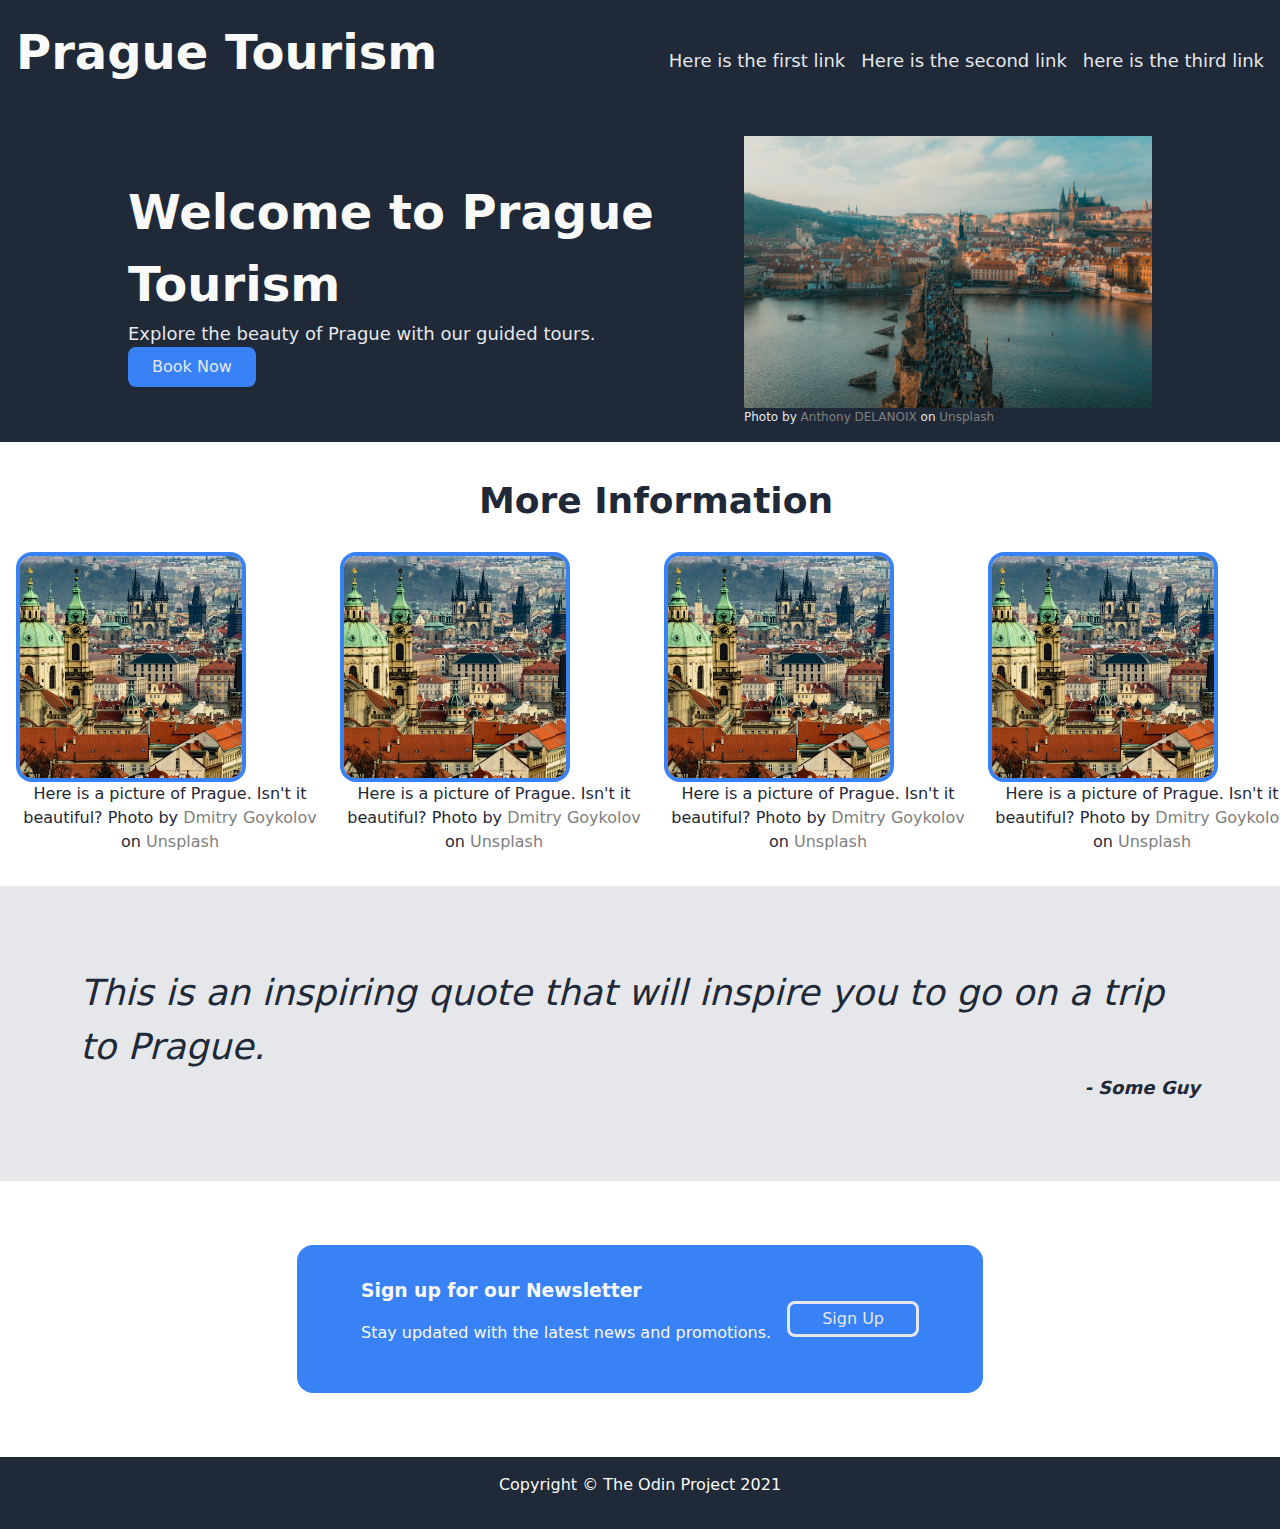
<file: landing-page/index.html>
<!DOCTYPE html>
<html lang="en">
  <head>
    <meta charset="UTF-8" />
    <meta name="viewport" content="width=device-width, initial-scale=1.0" />
    <title>Prague Tourism</title>
    <link rel="stylesheet" href="./style.css" />
  </head>
  <body>
    <header>
      <nav>
        <div class="logo">
          <h1>Prague Tourism</h1>
        </div>
        <ul class="nav-links">
          <li><a href="#">Here is the first link</a></li>
          <li><a href="#">Here is the second link</a></li>
          <li><a href="#">here is the third link</a></li>
        </ul>
      </nav>
    </header>
    <main>
      <section class="hero">
        <div class="hero-content">
          <h1>Welcome to Prague Tourism</h1>
          <p>Explore the beauty of Prague with our guided tours.</p>
          <button class="btn">Book Now</button>
        </div>
        <div class="hero-image">
          <img src="./images/prague-bridge.jpg" alt="Prague Bridge" />
          <p>
            Photo by
            <a
              href="https://unsplash.com/@anthonydelanoix?utm_content=creditCopyText&utm_medium=referral&utm_source=unsplash"
              >Anthony DELANOIX</a
            >
            on
            <a
              href="https://unsplash.com/photos/people-walking-on-bridge-aDxmYZtYj7g?utm_content=creditCopyText&utm_medium=referral&utm_source=unsplash"
              >Unsplash</a
            >
          </p>
        </div>
      </section>

      <section class="more-info">
        <h2>More Information</h2>
        <div class="info-cards">
          <div class="card">
            <img
              class="card-image"
              src="./images/prague-view.jpg"
              alt="Image of a view of old buildings in Prague."
            />
            <p class="card-text">
              Here is a picture of Prague. Isn't it beautiful? Photo by
              <a
                href="https://unsplash.com/@dmitrypraguephotos?utm_content=creditCopyText&utm_medium=referral&utm_source=unsplash"
                >Dmitry Goykolov</a
              >
              on
              <a
                href="https://unsplash.com/photos/multicolored-city-skyline-at-daytime-X8Vo9rGVPS8?utm_content=creditCopyText&utm_medium=referral&utm_source=unsplash"
                >Unsplash</a
              >
            </p>
          </div>
          <div class="card">
            <img
              class="card-image"
              src="./images/prague-view.jpg"
              alt="Image of a view of old buildings in Prague."
            />
            <p class="card-text">
              Here is a picture of Prague. Isn't it beautiful? Photo by
              <a
                href="https://unsplash.com/@dmitrypraguephotos?utm_content=creditCopyText&utm_medium=referral&utm_source=unsplash"
                >Dmitry Goykolov</a
              >
              on
              <a
                href="https://unsplash.com/photos/multicolored-city-skyline-at-daytime-X8Vo9rGVPS8?utm_content=creditCopyText&utm_medium=referral&utm_source=unsplash"
                >Unsplash</a
              >
            </p>
          </div>
          <div class="card">
            <img
              class="card-image"
              src="./images/prague-view.jpg"
              alt="Image of a view of old buildings in Prague."
            />
            <p class="card-text">
              Here is a picture of Prague. Isn't it beautiful? Photo by
              <a
                href="https://unsplash.com/@dmitrypraguephotos?utm_content=creditCopyText&utm_medium=referral&utm_source=unsplash"
                >Dmitry Goykolov</a
              >
              on
              <a
                href="https://unsplash.com/photos/multicolored-city-skyline-at-daytime-X8Vo9rGVPS8?utm_content=creditCopyText&utm_medium=referral&utm_source=unsplash"
                >Unsplash</a
              >
            </p>
          </div>
          <div class="card">
            <img
              class="card-image"
              src="./images/prague-view.jpg"
              alt="Image of a view of old buildings in Prague."
            />
            <p class="card-text">
              Here is a picture of Prague. Isn't it beautiful? Photo by
              <a
                href="https://unsplash.com/@dmitrypraguephotos?utm_content=creditCopyText&utm_medium=referral&utm_source=unsplash"
                >Dmitry Goykolov</a
              >
              on
              <a
                href="https://unsplash.com/photos/multicolored-city-skyline-at-daytime-X8Vo9rGVPS8?utm_content=creditCopyText&utm_medium=referral&utm_source=unsplash"
                >Unsplash</a
              >
            </p>
          </div>
        </div>
      </section>

      <section class="quote">
        <blockquote>
          <p>
            This is an inspiring quote that will inspire you to go on a trip to
            Prague.
          </p>
          <cite>- Some Guy</cite>
        </blockquote>
      </section>

      <section class="newsletter">
        <div class="action-card">
          <div class="action-content">
            <h3>Sign up for our Newsletter</h3>
            <p>Stay updated with the latest news and promotions.</p>
          </div>
          <button class="btn">Sign Up</button>
        </div>
      </section>
    </main>
    <footer>
      <div class="footer-content">
        <p>Copyright &copy; The Odin Project 2021</p>
      </div>
    </footer>
  </body>
</html>
</file>
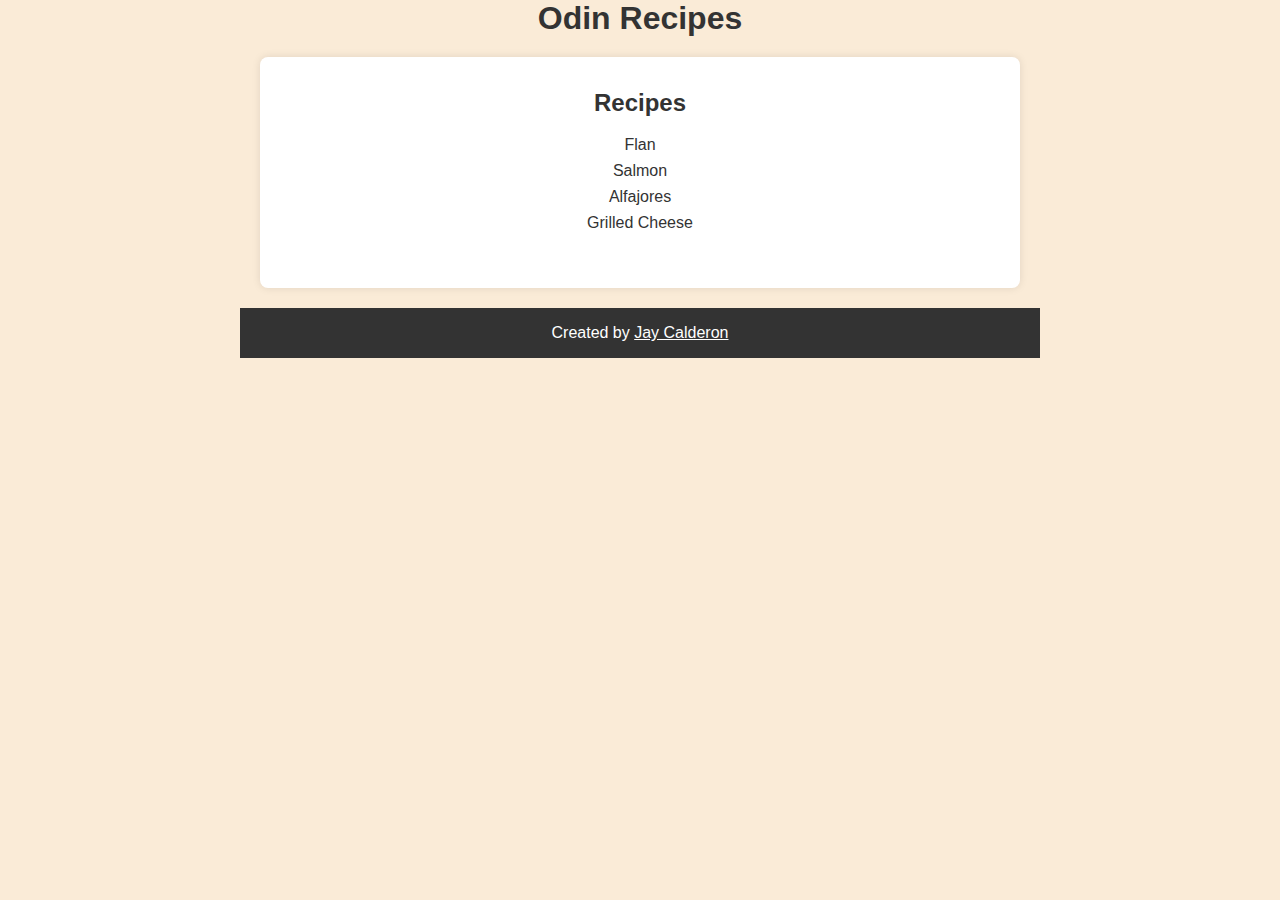
<file: odin-recipes/index.html>
<!DOCTYPE html>
<html lang="en">
  <head>
    <meta charset="UTF-8" />
    <meta name="viewport" content="width=device-width, initial-scale=1.0" />
    <title>Odin Recipes by Jay Calderon</title>
    <link rel="stylesheet" href="style.css" />
  </head>
  <body>
    <main>
      <header>
        <a href="/"><h1>Odin Recipes</h1></a>
      </header>
      <section>
        <h2>Recipes</h2>
        <ul>
          <li><a href="recipes/flan.html">Flan</a></li>
          <li><a href="recipes/salmon.html">Salmon</a></li>
          <li><a href="recipes/alfajores.html">Alfajores</a></li>
          <li><a href="recipes/grilled-cheese.html">Grilled Cheese</a></li>
        </ul>
      </section>
      <footer>
        <p>Created by <a href="https://jaycalderon.ca/">Jay Calderon</a></p>
      </footer>
    </main>
  </body>
</html>
</file>
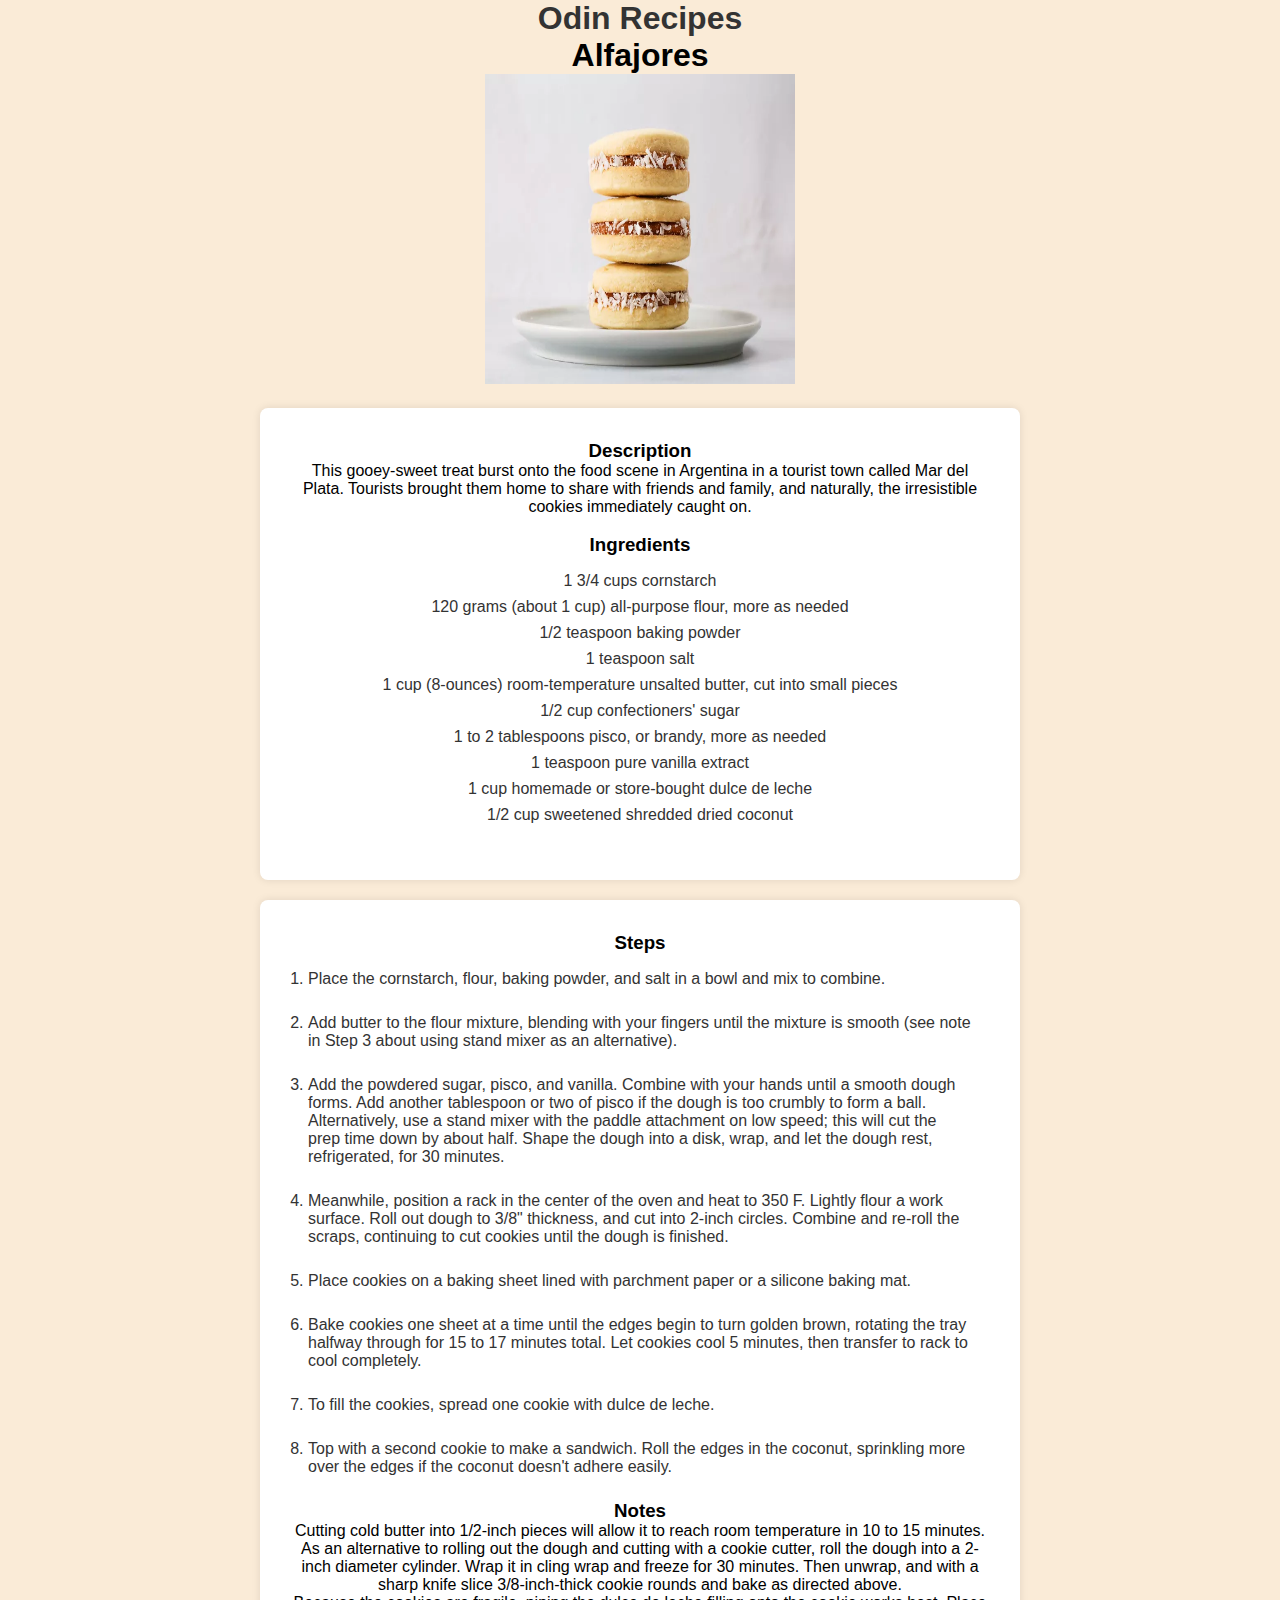
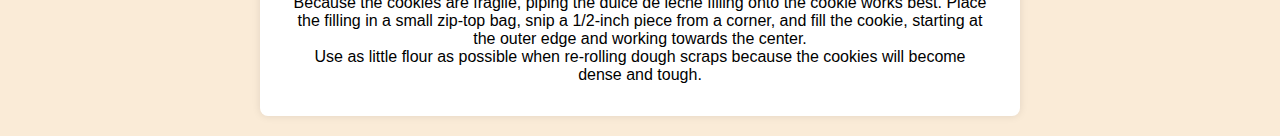
<file: odin-recipes/recipes/alfajores.html>
<!DOCTYPE html>
<html lang="en">
  <head>
    <meta charset="UTF-8" />
    <meta name="viewport" content="width=device-width, initial-scale=1.0" />
    <title>Alfajores Recipe</title>
    <link rel="stylesheet" href="../style.css" />
  </head>
  <body>
    <main>
      <nav>
        <a href="/"><h1>Odin Recipes</h1></a>
      </nav>
      <header>
        <h1>Alfajores</h1>
        <img
          src="../images/alfajores.webp"
          alt="An image of Argentinian alfajores"
          width="310"
          height="310"
        />
      </header>
      <section>
        <h3>Description</h3>
        <p>
          This gooey-sweet treat burst onto the food scene in Argentina in a
          tourist town called Mar del Plata. Tourists brought them home to share
          with friends and family, and naturally, the irresistible cookies
          immediately caught on.
        </p>
        <br />
        <h3>Ingredients</h3>
        <ul>
          <li>1 3/4 cups cornstarch</li>
          <li>120 grams (about 1 cup) all-purpose flour, more as needed</li>
          <li>1/2 teaspoon baking powder</li>
          <li>1 teaspoon salt</li>
          <li>
            1 cup (8-ounces) room-temperature unsalted butter, cut into small
            pieces
          </li>
          <li>1/2 cup confectioners' sugar</li>
          <li>1 to 2 tablespoons pisco, or brandy, more as needed</li>
          <li>1 teaspoon pure vanilla extract</li>
          <li>1 cup homemade or store-bought dulce de leche</li>
          <li>1/2 cup sweetened shredded dried coconut</li>
        </ul>
      </section>
      <section>
        <h3>Steps</h3>
        <ol>
          <li>
            Place the cornstarch, flour, baking powder, and salt in a bowl and
            mix to combine.
          </li>
          <br />
          <li>
            Add butter to the flour mixture, blending with your fingers until
            the mixture is smooth (see note in Step 3 about using stand mixer as
            an alternative).
          </li>
          <br />
          <li>
            Add the powdered sugar, pisco, and vanilla. Combine with your hands
            until a smooth dough forms. Add another tablespoon or two of pisco
            if the dough is too crumbly to form a ball. Alternatively, use a
            stand mixer with the paddle attachment on low speed; this will cut
            the prep time down by about half. Shape the dough into a disk, wrap,
            and let the dough rest, refrigerated, for 30 minutes.
          </li>
          <br />
          <li>
            Meanwhile, position a rack in the center of the oven and heat to 350
            F. Lightly flour a work surface. Roll out dough to 3/8" thickness,
            and cut into 2-inch circles. Combine and re-roll the scraps,
            continuing to cut cookies until the dough is finished.
          </li>
          <br />
          <li>
            Place cookies on a baking sheet lined with parchment paper or a
            silicone baking mat.
          </li>
          <br />
          <li>
            Bake cookies one sheet at a time until the edges begin to turn
            golden brown, rotating the tray halfway through for 15 to 17 minutes
            total. Let cookies cool 5 minutes, then transfer to rack to cool
            completely.
          </li>
          <br />
          <li>To fill the cookies, spread one cookie with dulce de leche.</li>
          <br />
          <li>
            Top with a second cookie to make a sandwich. Roll the edges in the
            coconut, sprinkling more over the edges if the coconut doesn't
            adhere easily.
          </li>
        </ol>
        <h3>Notes</h3>
        <p>
          Cutting cold butter into 1/2-inch pieces will allow it to reach room
          temperature in 10 to 15 minutes.
          <br />
          As an alternative to rolling out the dough and cutting with a cookie
          cutter, roll the dough into a 2-inch diameter cylinder. Wrap it in
          cling wrap and freeze for 30 minutes. Then unwrap, and with a sharp
          knife slice 3/8-inch-thick cookie rounds and bake as directed above.
          <br />
          Because the cookies are fragile, piping the dulce de leche filling
          onto the cookie works best. Place the filling in a small zip-top bag,
          snip a 1/2-inch piece from a corner, and fill the cookie, starting at
          the outer edge and working towards the center.
          <br />
          Use as little flour as possible when re-rolling dough scraps because
          the cookies will become dense and tough.
        </p>
      </section>
    </main>
  </body>
</html>
</file>
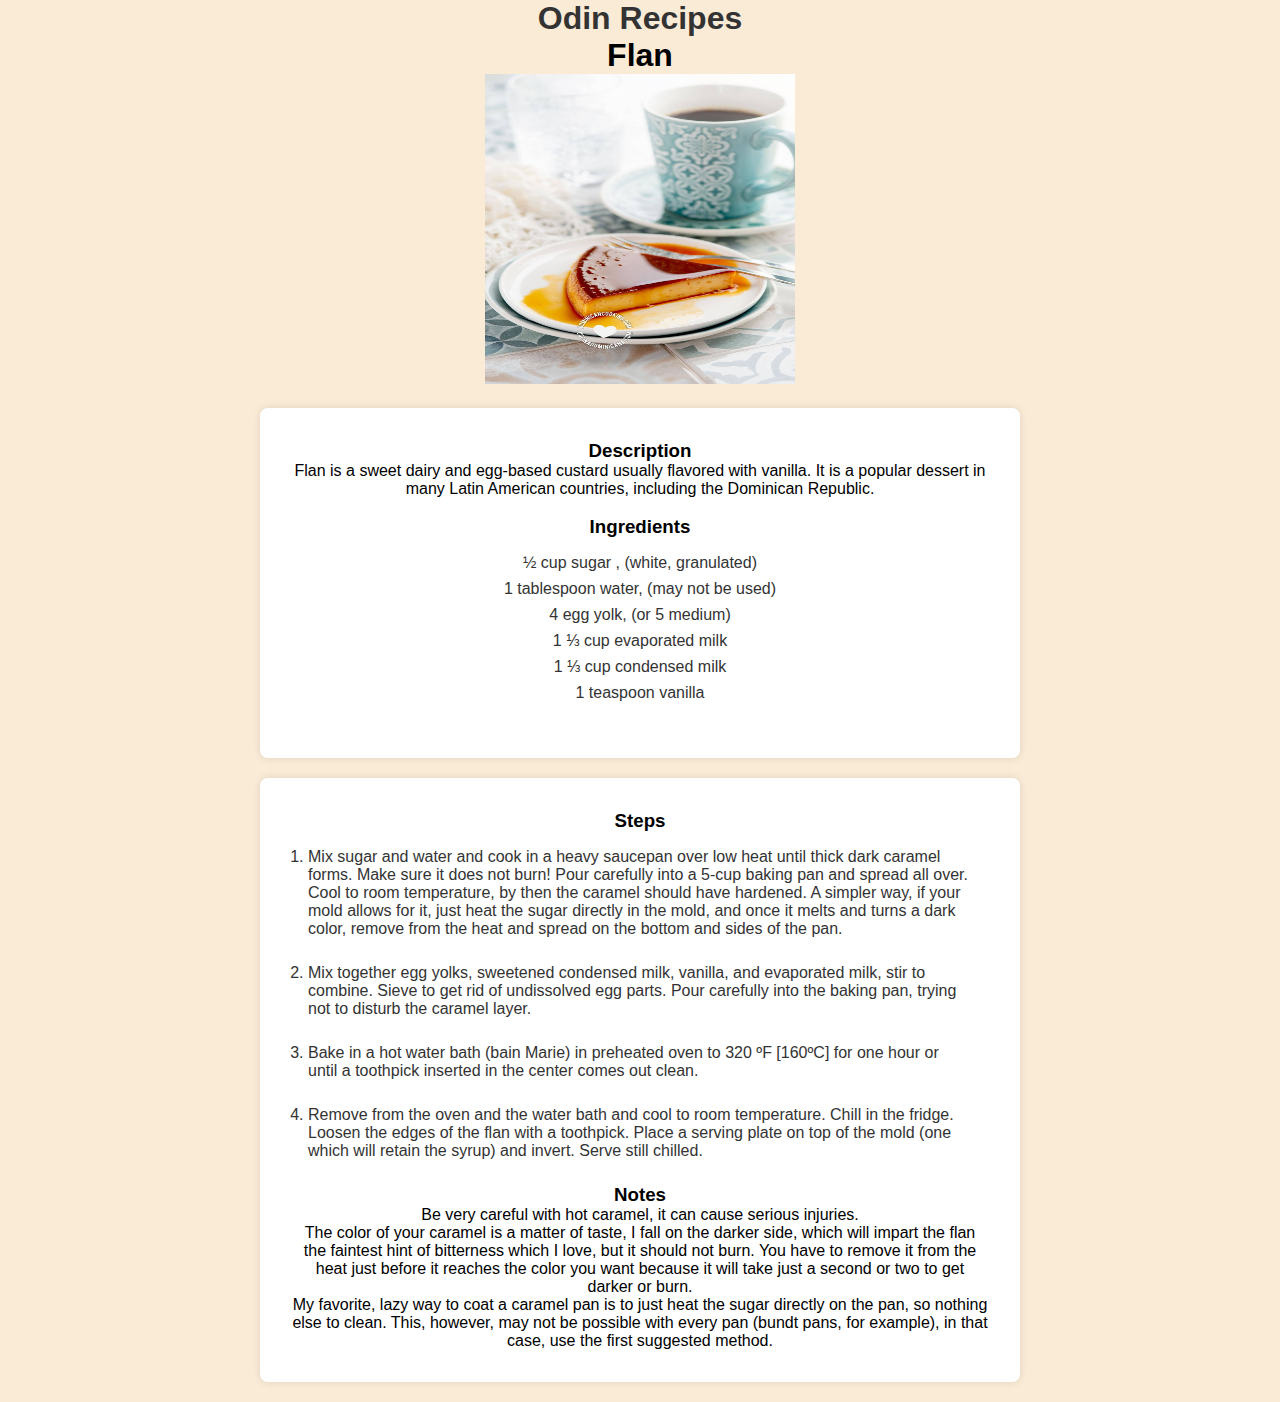
<file: odin-recipes/recipes/flan.html>
<!DOCTYPE html>
<html lang="en">
  <head>
    <meta charset="UTF-8" />
    <meta name="viewport" content="width=device-width, initial-scale=1.0" />
    <title>Flan Recipe</title>
    <link rel="stylesheet" href="../style.css" />
  </head>
  <body>
    <main>
      <nav>
        <a href="/"><h1>Odin Recipes</h1></a>
      </nav>
      <header>
        <h1>Flan</h1>
        <img
          src="../images/dominican-flan.jpg"
          alt="An image of Dominican flan"
          width="310"
          height="310"
        />
      </header>
      <section>
        <h3>Description</h3>
        <p>
          Flan is a sweet dairy and egg-based custard usually flavored with
          vanilla. It is a popular dessert in many Latin American countries,
          including the Dominican Republic.
        </p>
        <br />
        <h3>Ingredients</h3>
        <ul>
          <li>½ cup sugar , (white, granulated)</li>
          <li>1 tablespoon water, (may not be used)</li>
          <li>4 egg yolk, (or 5 medium)</li>
          <li>1 ⅓ cup evaporated milk</li>
          <li>1 ⅓ cup condensed milk</li>
          <li>1 teaspoon vanilla</li>
        </ul>
      </section>
      <section>
        <h3>Steps</h3>
        <ol>
          <li>
            Mix sugar and water and cook in a heavy saucepan over low heat until
            thick dark caramel forms. Make sure it does not burn! Pour carefully
            into a 5-cup baking pan and spread all over. Cool to room
            temperature, by then the caramel should have hardened. A simpler
            way, if your mold allows for it, just heat the sugar directly in the
            mold, and once it melts and turns a dark color, remove from the heat
            and spread on the bottom and sides of the pan.
          </li>
          <br />
          <li>
            Mix together egg yolks, sweetened condensed milk, vanilla, and
            evaporated milk, stir to combine. Sieve to get rid of undissolved
            egg parts. Pour carefully into the baking pan, trying not to disturb
            the caramel layer.
          </li>
          <br />
          <li>
            Bake in a hot water bath (bain Marie) in preheated oven to 320 ºF
            [160ºC] for one hour or until a toothpick inserted in the center
            comes out clean.
          </li>
          <br />
          <li>
            Remove from the oven and the water bath and cool to room
            temperature. Chill in the fridge. Loosen the edges of the flan with
            a toothpick. Place a serving plate on top of the mold (one which
            will retain the syrup) and invert. Serve still chilled.
          </li>
        </ol>
        <h3>Notes</h3>
        <p>
          Be very careful with hot caramel, it can cause serious injuries.
          <br />
          The color of your caramel is a matter of taste, I fall on the darker
          side, which will impart the flan the faintest hint of bitterness which
          I love, but it should not burn. You have to remove it from the heat
          just before it reaches the color you want because it will take just a
          second or two to get darker or burn.
          <br />
          My favorite, lazy way to coat a caramel pan is to just heat the sugar
          directly on the pan, so nothing else to clean. This, however, may not
          be possible with every pan (bundt pans, for example), in that case,
          use the first suggested method.
        </p>
      </section>
    </main>
  </body>
</html>
</file>
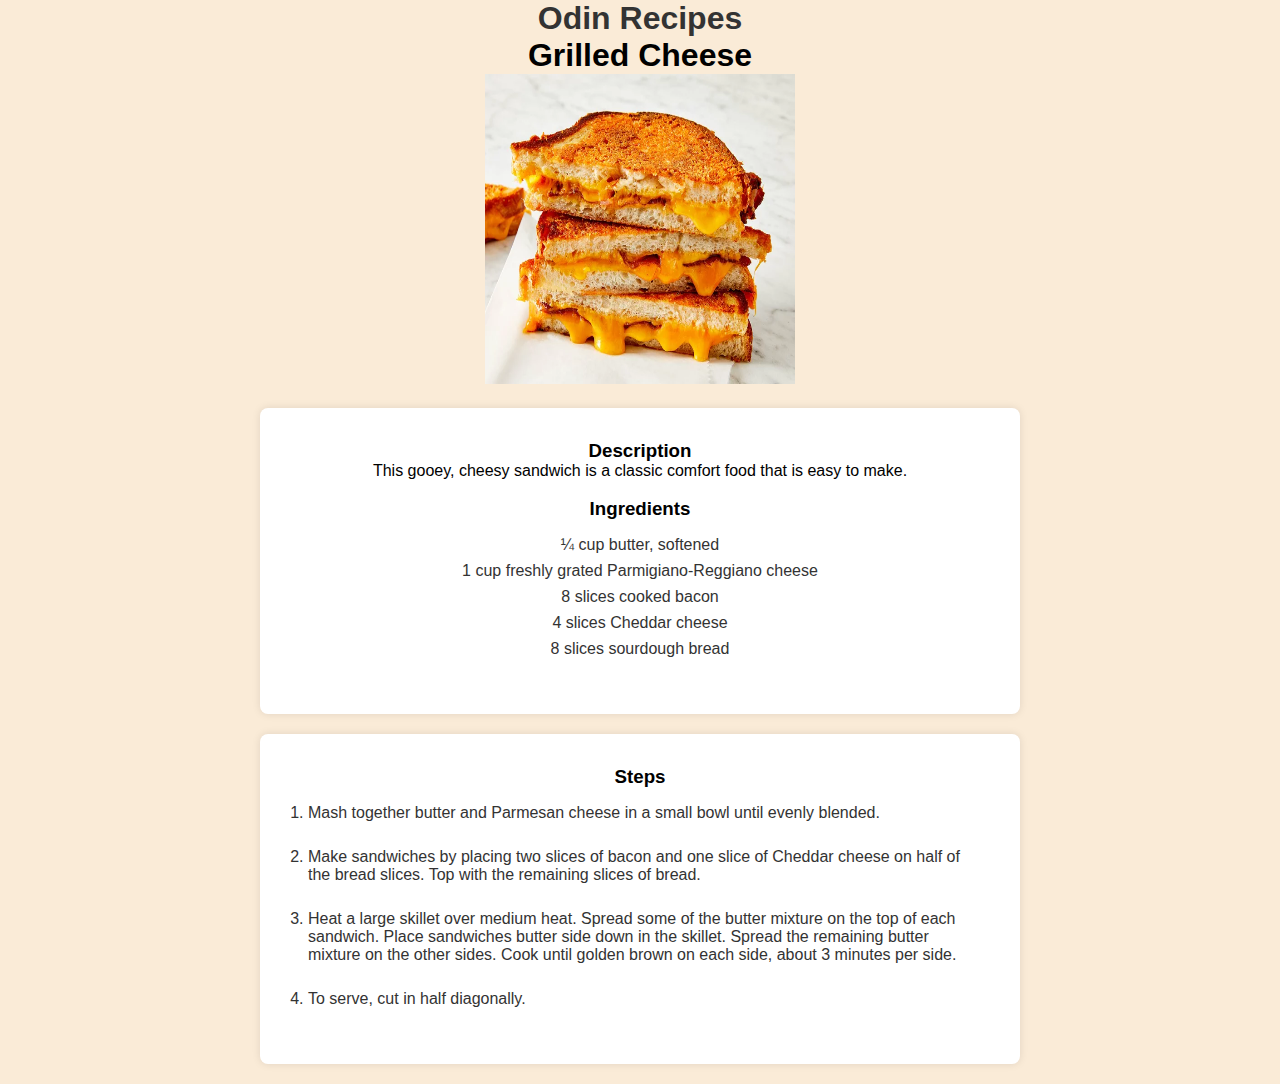
<file: odin-recipes/recipes/grilled-cheese.html>
<!DOCTYPE html>
<html lang="en">
  <head>
    <meta charset="UTF-8" />
    <meta name="viewport" content="width=device-width, initial-scale=1.0" />
    <title>Grilled Cheese Recipe</title>
    <link rel="stylesheet" href="../style.css" />
  </head>
  <body>
    <main>
      <nav>
        <a href="/"><h1>Odin Recipes</h1></a>
      </nav>
      <header>
        <h1>Grilled Cheese</h1>
        <img
          src="../images/grilled-cheese.webp"
          alt="An image of a grilled cheese sandwich"
          width="310"
          height="310"
        />
      </header>
      <section>
        <h3>Description</h3>
        <p>
          This gooey, cheesy sandwich is a classic comfort food that is easy to
          make.
        </p>
        <br />
        <h3>Ingredients</h3>
        <ul>
          <li>¼ cup butter, softened</li>
          <li>1 cup freshly grated Parmigiano-Reggiano cheese</li>
          <li>8 slices cooked bacon</li>
          <li>4 slices Cheddar cheese</li>
          <li>8 slices sourdough bread</li>
        </ul>
      </section>
      <section>
        <h3>Steps</h3>
        <ol>
          <li>
            Mash together butter and Parmesan cheese in a small bowl until
            evenly blended.
          </li>
          <br />
          <li>
            Make sandwiches by placing two slices of bacon and one slice of
            Cheddar cheese on half of the bread slices. Top with the remaining
            slices of bread.
          </li>
          <br />
          <li>
            Heat a large skillet over medium heat. Spread some of the butter
            mixture on the top of each sandwich. Place sandwiches butter side
            down in the skillet. Spread the remaining butter mixture on the
            other sides. Cook until golden brown on each side, about 3 minutes
            per side.
          </li>
          <br />
          <li>To serve, cut in half diagonally.</li>
        </ol>
      </section>
    </main>
  </body>
</html>
</file>
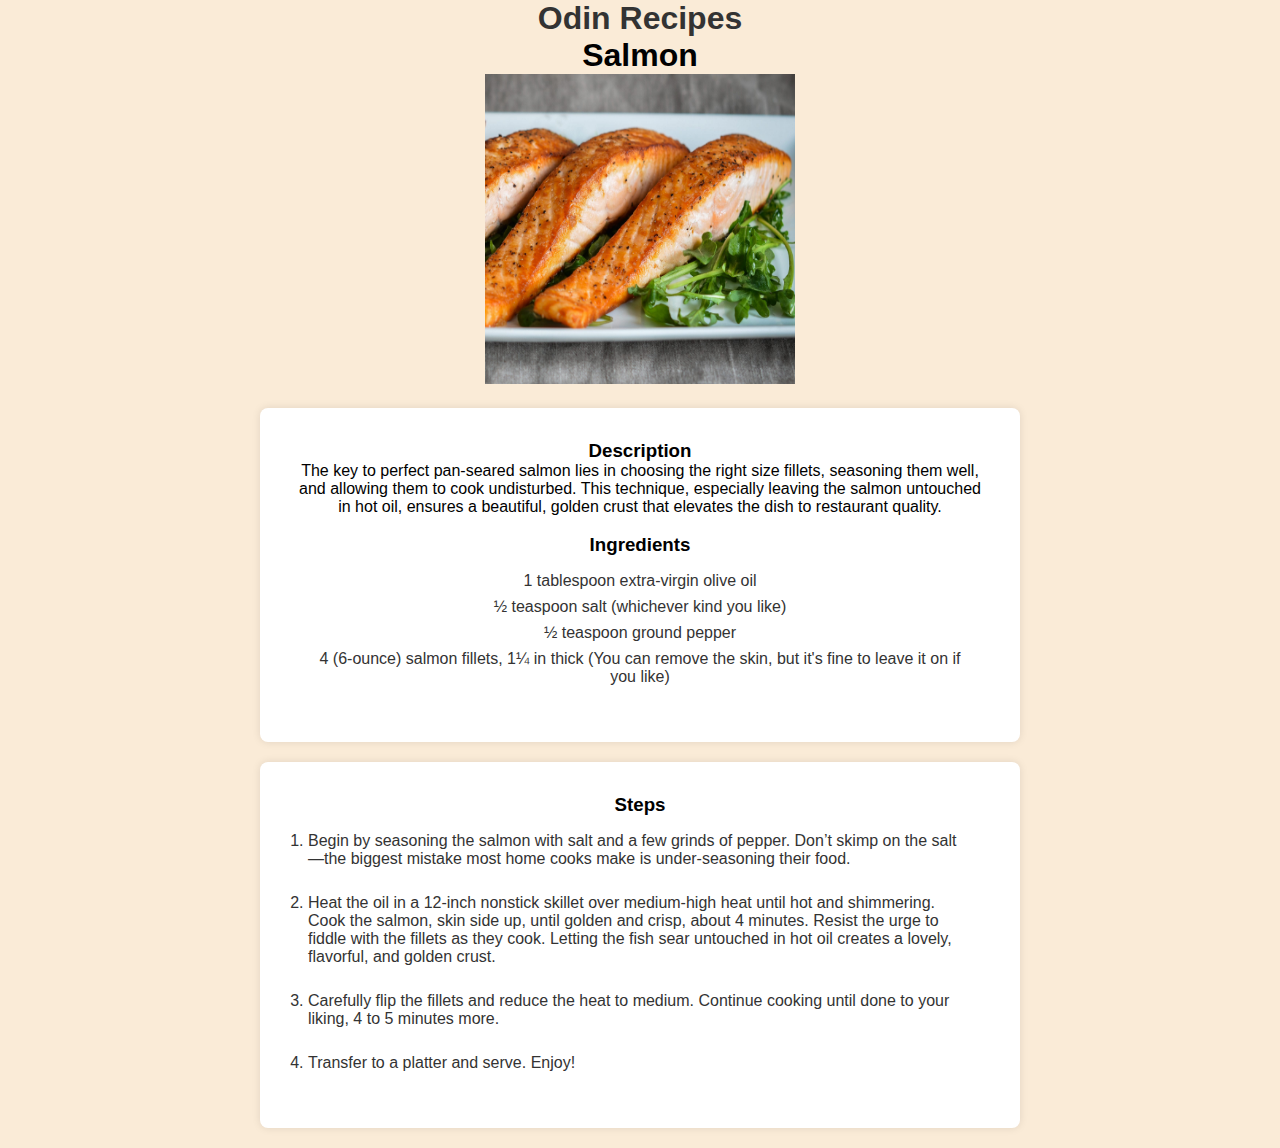
<file: odin-recipes/recipes/salmon.html>
<!DOCTYPE html>
<html lang="en">
  <head>
    <meta charset="UTF-8" />
    <meta name="viewport" content="width=device-width, initial-scale=1.0" />
    <title>Salmon Recipe</title>
    <link rel="stylesheet" href="../style.css" />
  </head>
  <body>
    <main>
      <nav>
        <a href="/"><h1>Odin Recipes</h1></a>
      </nav>
      <header>
        <h1>Salmon</h1>
        <img
          src="../images/pan-seared-salmon.jpg"
          alt="An image of pan seared salmon"
          width="310"
          height="310"
        />
      </header>
      <section>
        <h3>Description</h3>
        <p>
          The key to perfect pan-seared salmon lies in choosing the right size
          fillets, seasoning them well, and allowing them to cook undisturbed.
          This technique, especially leaving the salmon untouched in hot oil,
          ensures a beautiful, golden crust that elevates the dish to restaurant
          quality.
        </p>
        <br />
        <h3>Ingredients</h3>
        <ul>
          <li>1 tablespoon extra-virgin olive oil</li>
          <li>½ teaspoon salt (whichever kind you like)</li>
          <li>½ teaspoon ground pepper</li>
          <li>
            4 (6-ounce) salmon fillets, 1¼ in thick (You can remove the skin,
            but it's fine to leave it on if you like)
          </li>
        </ul>
      </section>
      <section>
        <h3>Steps</h3>
        <ol>
          <li>
            Begin by seasoning the salmon with salt and a few grinds of pepper.
            Don’t skimp on the salt—the biggest mistake most home cooks make is
            under-seasoning their food.
          </li>
          <br />
          <li>
            Heat the oil in a 12-inch nonstick skillet over medium-high heat
            until hot and shimmering. Cook the salmon, skin side up, until
            golden and crisp, about 4 minutes. Resist the urge to fiddle with
            the fillets as they cook. Letting the fish sear untouched in hot oil
            creates a lovely, flavorful, and golden crust.
          </li>
          <br />
          <li>
            Carefully flip the fillets and reduce the heat to medium. Continue
            cooking until done to your liking, 4 to 5 minutes more.
          </li>
          <br />
          <li>Transfer to a platter and serve. Enjoy!</li>
        </ol>
      </section>
    </main>
  </body>
</html>
</file>
<file: landing-page/style.css>
/* ------------------ CSS Variables -------------- */
:root {
  /* Colours */
  --dark-background-colour: #1f2937;
  --main-text-colour: #f9faf8;
  --secondary-text-colour: #e5e7eb;
  --dark-text-colour: #1f2937;
  --action-colour: #3882f6;
  --secondary-background-colour: #e5e7eb;
}

/* --------------------- CSS Reset ------------------------------ */

/* Box sizing rules */
*,
*::before,
*::after {
  box-sizing: border-box;
}

/* Set core root defaults */
html {
  color: var(--main-text-colour);
  font-family: "Roboto", system-ui, -apple-system, BlinkMacSystemFont,
    "Segoe UI", Oxygen, Ubuntu, Cantarell, "Open Sans", "Helvetica Neue",
    sans-serif;
  line-height: 1.5;
}

html:focus-within {
  scroll-behavior: smooth;
}

/* Set core body defaults */
body {
  min-height: 100vh;
  text-rendering: optimizeSpeed;
  margin: 0;
  display: grid;
  grid-template-rows: auto auto 1fr auto;
}

/* Update default margin */
h1,
h2,
h3,
h4,
h5,
h6,
p,
figure,
blockquote,
ol,
ul,
dl,
dd {
  margin: 0 0 1rem;
}

/* Remove list styles on ul, ol elements with a list role, which suggests default styling will be removed */
ul[role="list"],
ol[role="list"] {
  list-style: none;
  padding: 0;
  margin: 0;
}

/* A elements that don't have a class get default styles */
a {
  text-decoration-skip-ink: auto;
  color: grey;
  transition: background-color 0.2s, color 0.2s;
  text-decoration: none;
}

a:hover,
a:focus-visible {
  color: grey;
}

/* Make images easier to work with */
img,
picture,
svg {
  max-width: 100%;
  display: block;
}

svg {
  fill: currentColor;
}

svg:not(:root) {
  overflow: hidden;
}

/* Inherit fonts for inputs and buttons */
input,
button,
textarea,
select {
  font: inherit;
}

button {
  cursor: pointer;
}

/* Remove all animations, transitions and smooth scroll for people that prefer not to see them */
@media (prefers-reduced-motion: reduce) {
  html:focus-within {
    scroll-behavior: auto;
  }

  *,
  *::before,
  *::after {
    animation-duration: 0.01ms !important;
    animation-iteration-count: 1 !important;
    transition-duration: 0.01ms !important;
    scroll-behavior: auto !important;
  }
}

/* ---------- Accessibility ---------- */

/* Focus Highlights */
*:focus-visible {
  outline: 0.125rem solid red;
  outline-offset: 0.125rem;
}

/* ------------------ Navbar -------------- */

nav {
  display: flex;
  justify-content: space-between;
  align-items: center;
  padding: 1rem;
  background-color: var(--dark-background-colour);
}

.logo {
  font-size: 24px;
}

.nav-links {
  display: flex;
  gap: 1rem;
  justify-content: space-around;
  font-size: 18px;
}

ul.nav-links {
  list-style: none;
  padding: 0;
  margin: 0;
}
.nav-links a {
  color: var(--secondary-text-colour);
}

/* ------------------ Hero -------------- */

.hero {
  display: flex;
  justify-content: space-between;
  align-items: center;
  padding: 1rem 10%;
  background-color: var(--dark-background-colour);
}

.hero-content h1 {
  font-size: 48px;
  font-weight: 900;
  color: var(--main-text-colour);
  margin: 0;
}

.hero-content p {
  font-size: 18px;
  color: var(--secondary-text-colour);
  margin: 0;
}

.hero-content button {
  display: flex;
  align-items: center;
  background-color: var(--action-colour);
  color: var(--secondary-text-colour);
  border: none;
  padding: 0.5rem 1.5rem;
  border-radius: 0.5rem;
}

.hero-image img {
  width: 500px;
  height: auto;
}

.hero-image p {
  font-size: 12px;
  color: var(--secondary-text-colour);
  margin: 0;
}

.hero-image a:hover {
  color: var(--action-colour);
}

/* ------------------ information cards -------------- */

.more-info {
  width: 100%;
  display: grid;
  grid-template-rows: repeat(2, auto);
  grid-template-columns: auto;
  gap: 8px;
  margin: 1rem;
}

.more-info h2 {
  font-size: 36px;
  color: var(--dark-text-colour);
  font-weight: 900;
  text-align: center;
  margin: 1rem;
}

.info-cards {
  width: 100%;
  display: flex;
  gap: 16px;
  justify-content: space-evenly;
  align-items: center;
}

.card-image {
  border: 0.3rem solid var(--action-colour);
  border-radius: 1rem;
  height: 230px;
  width: 230px;
  object-fit: cover;
}

.card-text {
    text-align: center;
    color: var(--dark-text-colour);
}
.card-text a:hover {
    color: var(--action-colour);
}

/* ------------------ Quote -------------- */

.quote {
  display: flex;
  justify-content: center;
  align-items: center;
  padding: 5rem;
  background-color: var(--secondary-background-colour);
  color: var(--dark-text-colour);
}

blockquote {
    font-size: 36px;
    font-style: italic;
    font-weight: lighter;
    margin: 0;
}

blockquote p {
    margin: 0;
}

cite {
    font-size: 18px;
    font-weight: bold;
    margin: 0;
    display: block;
    text-align: right;
}

/* ------------------ call to action / newsletter -------------- */

.newsletter {
    display: flex;
    justify-content: center;
    align-items: center;
}

.action-card {
    background-color: var(--action-colour);
    display: flex;
    margin: 4rem;
    padding: 2rem 4rem;
    width: auto;
    gap: 16px;
    align-items: center;
    border-radius: 1rem;
}

.action-card button {
    margin-left: auto;
    display: flex;
    align-items: center;
    background-color: var(--action-colour);
    color: var(--secondary-text-colour);
    border: none;
    padding: 0.2rem 2rem;
    border-radius: 0.5rem;
}

.action-card .btn {
    border: 0.2rem solid var(--secondary-text-colour);
}

.action-card .btn:hover {
    background-color: var(--secondary-text-colour);
    color: var(--dark-text-colour);
}

/* ------------------ Footer -------------- */

footer {
    display: flex;
    justify-content: center;
    align-items: center;
    padding: 1rem;
    background-color: var(--dark-background-colour);
}
</file>
<file: odin-recipes/style.css>
/* CSS Reset */
* {
  margin: 0;
  padding: 0;
  box-sizing: border-box;
}

body {
  font-family: Arial, sans-serif;
  background-color: antiquewhite;
}

main {
  max-width: 50rem;
  margin: 0 auto;
  text-align: center;
}

header h1 a {
  color: #333;
  text-decoration: underline;
  font-size: 2rem;
  margin-bottom: 0.5rem;
}

section {
  margin: 1.25rem;
  padding: 2rem;
  background-color: #fff;
  border-radius: 0.5rem;
  box-shadow: 0 0 0.5rem rgba(0, 0, 0, 0.1);
}

h2 {
  color: #333;
  font-size: 1.5rem;
  margin-bottom: 0.2rem;
}

ul {
  list-style-type: none;
  padding: 1rem;
}

ol {
  list-style-type: decimal;
  padding: 1rem;
  text-align: left;
}

li {
  color: #333;
  margin-bottom: 0.5rem;
}

a {
  text-decoration: none;
  color: #333;
  transition: color 0.3s;
}

footer {
  background-color: #333;
  color: #fff;
  padding: 1rem;
  text-align: center;
}

footer a {
  color: #fff;
  text-decoration: underline;
}
</file>
